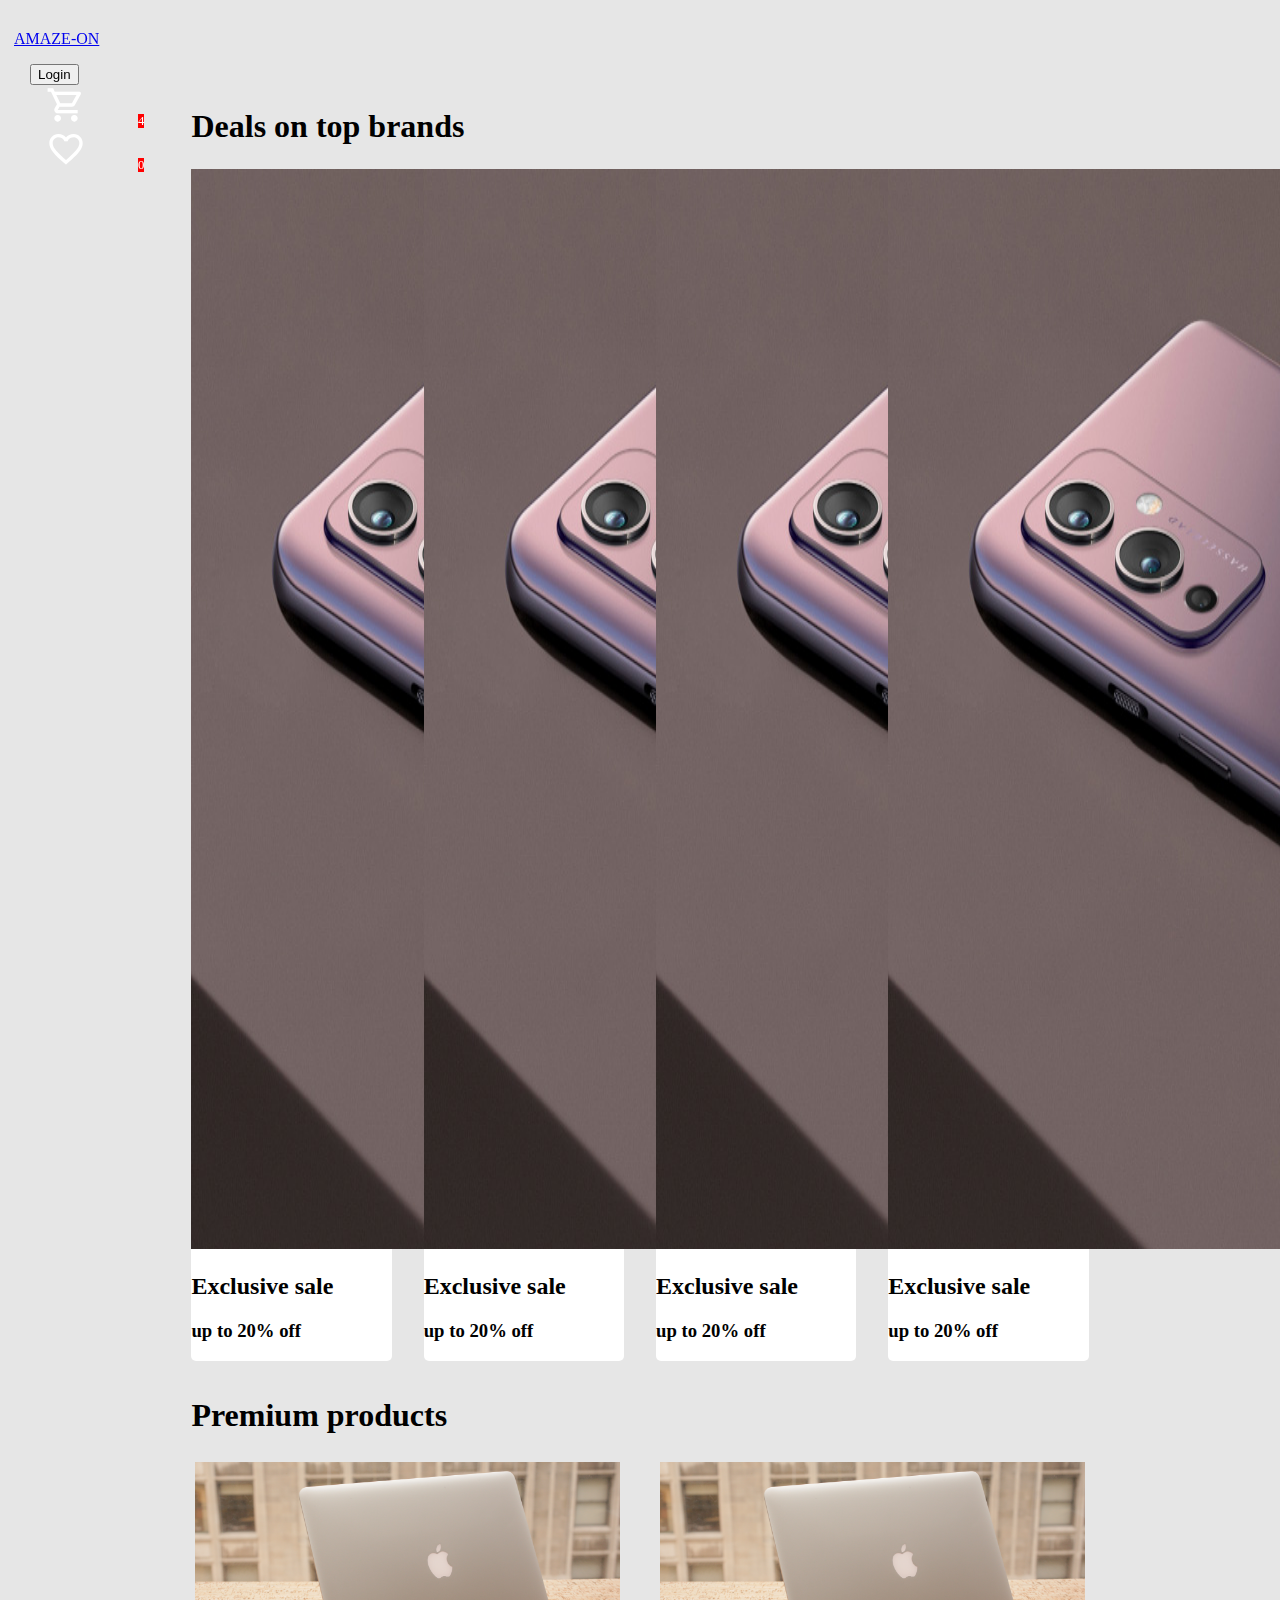
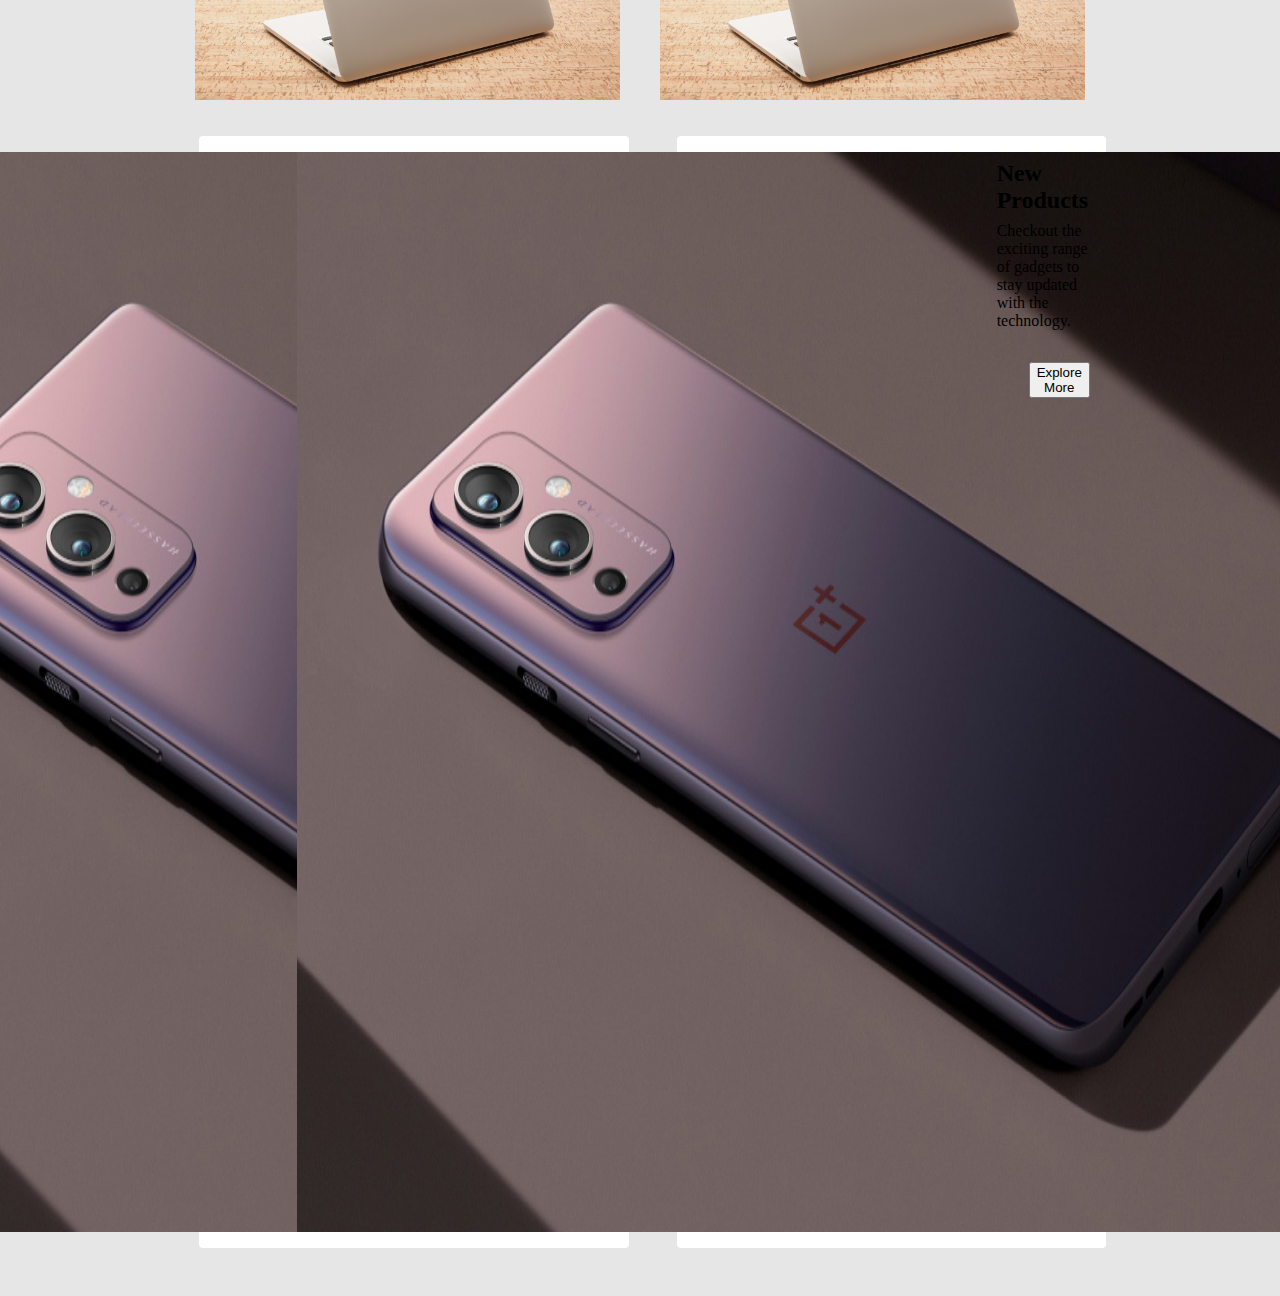
<file: index.html>
<!DOCTYPE html>
<html lang="en">

<head>
  <meta charset="UTF-8">
  <meta http-equiv="X-UA-Compatible" content="IE=edge">
  <meta name="viewport" content="width=device-width, initial-scale=1.0">
  <link rel="stylesheet" href="https://cdnjs.cloudflare.com/ajax/libs/font-awesome/6.0.0-beta3/css/all.min.css"
    integrity="sha512-Fo3rlrZj/k7ujTnHg4CGR2D7kSs0v4LLanw2qksYuRlEzO+tcaEPQogQ0KaoGN26/zrn20ImR1DfuLWnOo7aBA=="
    crossorigin="anonymous" referrerpolicy="no-referrer" />
  <link href="https://fonts.googleapis.com/icon?family=Material+Icons+Outlined" rel="stylesheet">
  <link rel="stylesheet" href="https://amaze-ui.netlify.app/css/components.css">
  <link rel="stylesheet" href="https://amaze-ui.netlify.app/css/main.css">
  <link rel="stylesheet" href="https://amaze-ui.netlify.app/css/header.css">
  <link rel="stylesheet" href="../css/header.css">
  <link rel="stylesheet" href="./Pages/Homepage/homepage.css">

  <title>Homepage</title>
</head>

<body>
  <div class="container">
    <header class="header">
      <div class="header-left-icons">
        <a href="#" class="link">
          <p class="header-heading">AMAZE-ON</p>
        </a>
      </div>
      <div class="header-right-icons">
        <a href="./Pages/Authentication/login.html"><button class="btn btn-primary-solid header-btn">Login</button></a>
        <div class="badge-flex-container">
          <div class="badge-container">
            <a href="./Pages/Cart/cart.html"><span class="material-icons-outlined icon-small">shopping_cart</span></a>
            <span class="badge icon-badge">4</span>
          </div>
          <div class="badge-container">
            <a href="./Pages/Wishlist/wishlist.html"><span
                class="material-icons-outlined icon-small">favorite_border</span></a>
            <span class="badge icon-badge">0</span>
          </div>
        </div>
      </div>
    </header>

    <section class="homepage-section">
      <h1 class="homepage-heading">Deals on top brands</h1>
      <div class="homepage-container">
        <div class="card">
          <div class="card-img">
            <img src="../images/OnePlus.jpg" alt="mobile">
          </div>
          <div class="card-heading-wrapper text-center">
            <h2 class="card-main-heading">Exclusive sale</h2>
            <h3 class="card-sub-heading gray-text">up to 20% off</h3>
          </div>
        </div>

        <div class="card">
          <div class="card-img">
            <img src="../images/OnePlus.jpg" alt="mobile">
          </div>
          <div class="card-heading-wrapper">
            <h2 class="card-main-heading">Exclusive sale</h2>
            <h3 class="card-sub-heading gray-text">up to 20% off</h3>
          </div>
        </div>

        <div class="card">
          <div class="card-img">
            <img src="../images/OnePlus.jpg" alt="mobile">
          </div>
          <div class="card-heading-wrapper text-center">
            <h2 class="card-main-heading">Exclusive sale</h2>
            <h3 class="card-sub-heading gray-text">up to 20% off</h3>
          </div>
        </div>

        <div class="card">
          <div class="card-img">
            <img src="../images/OnePlus.jpg" alt="mobile">
          </div>
          <div class="card-heading-wrapper text-center">
            <h2 class="card-main-heading">Exclusive sale</h2>
            <h3 class="card-sub-heading gray-text">up to 20% off</h3>
          </div>
        </div>
      </div>
    </section>

    <main class="homepage-main">
      <h1 class="homepage-heading">Premium products</h1>
      <div class="laptop-container">
        <div class="main-container">
          <img src="../images/laptop1.jpg" alt="laptop">
        </div>
        <div class="main-container">
          <img src="../images/laptop1.jpg" alt="laptop">
        </div>
      </div>
    </main>

    <article class="article-container">
      <div class="article-card">
        <div class="card-img article-card-img">
          <img src="../images/OnePlus.jpg" alt="mobile">
        </div>
        <div class="card-description">
          <h2>New Products</h2>
          <p>Checkout the exciting range of gadgets to stay updated with the technology.</p>
          <a href="./Pages/Productpage/productpage.html"><button class="btn btn-primary-solid explore-btn">Explore More</button></a>
        </div>
      </div>

      <div class="article-card">
        <div class="card-img article-card-img">
          <img src="../images/OnePlus.jpg" alt="mobile">
        </div>
        <div class="card-description">
          <h2>New Products</h2>
          <p>Checkout the exciting range of gadgets to stay updated with the technology.</p>
          <a href="./Pages/Productpage/productpage.html"><button class="btn btn-primary-solid explore-btn">Explore More</button></a>
        </div>
      </div>
    </article>

  </div>
</body>

</html>
</file>
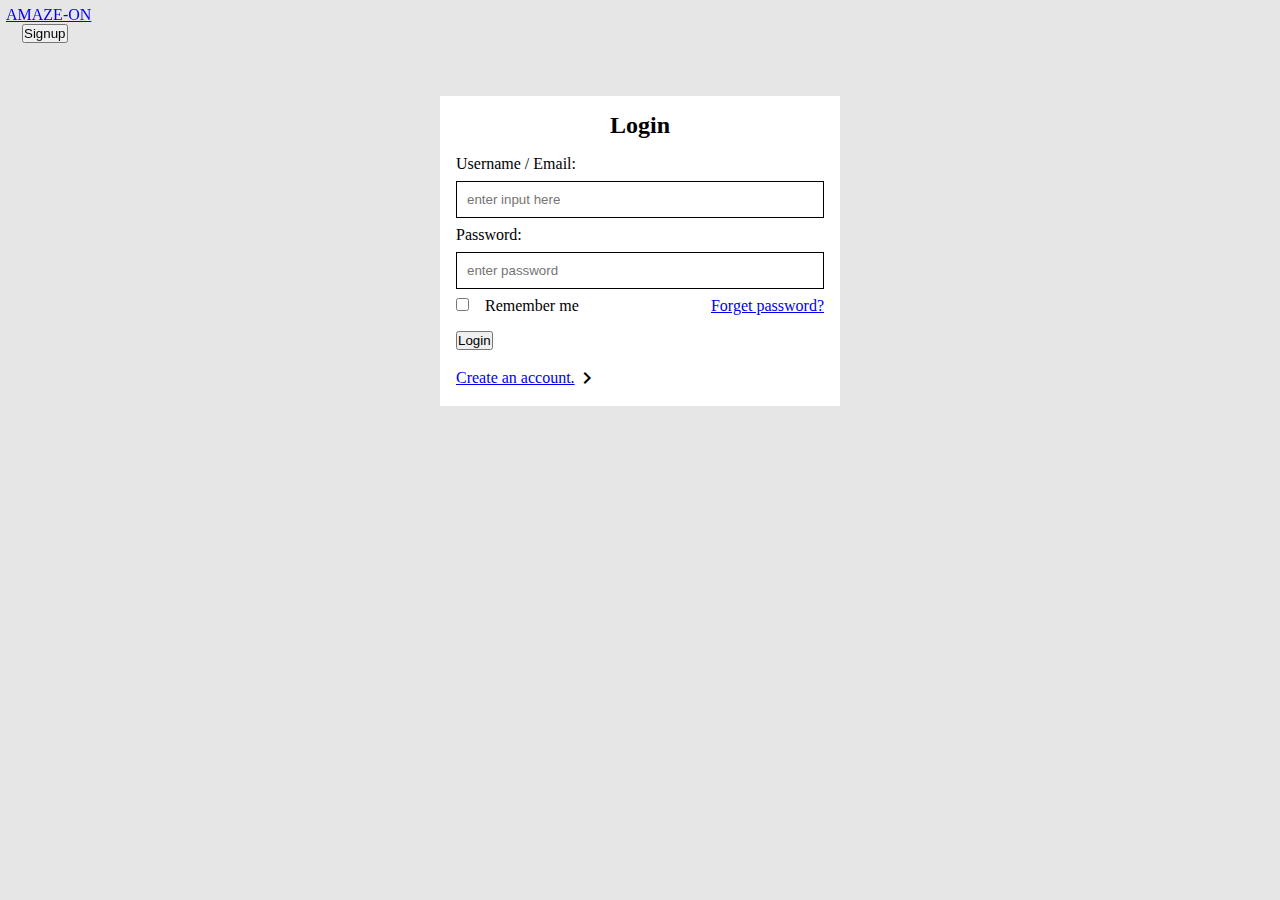
<file: Pages/Authentication/login.html>
<!DOCTYPE html>
<html lang="en">

<head>
    <meta charset="UTF-8">
    <meta http-equiv="X-UA-Compatible" content="IE=edge">
    <meta name="viewport" content="width=device-width, initial-scale=1.0">
    <link rel="stylesheet" href="https://cdnjs.cloudflare.com/ajax/libs/font-awesome/6.0.0-beta3/css/all.min.css"
        integrity="sha512-Fo3rlrZj/k7ujTnHg4CGR2D7kSs0v4LLanw2qksYuRlEzO+tcaEPQogQ0KaoGN26/zrn20ImR1DfuLWnOo7aBA=="
        crossorigin="anonymous" referrerpolicy="no-referrer" />
    <link href="https://fonts.googleapis.com/icon?family=Material+Icons+Outlined" rel="stylesheet">
    <link rel="stylesheet" href="https://amaze-ui.netlify.app/css/components.css">
    <link rel="stylesheet" href="https://amaze-ui.netlify.app/css/main.css">
    <link rel="stylesheet" href="https://amaze-ui.netlify.app/css/header.css">
    <link rel="stylesheet" href="../../css/header.css">
    <link rel="stylesheet" href="login.css">
    <title>Login</title>
</head>

<body>
    <div class="container">
        <header class="header">
            <div class="header-left-icons">
                <a href="../../index.html" class="link">
                    <p class="header-heading">AMAZE-ON</p>
                </a>
            </div>
            <div class="header-right-icons">
                <a href="../Authentication/signup.html"><button
                        class="btn btn-primary-solid header-btn">Signup</button></a>
            </div>
        </header>

        <section class="login-container">
            <div class="card">
                <h2>Login</h2>
                <label for="inp">Username / Email:</label>
                <input type="text" placeholder="enter input here" required>

                <label for="inp">Password:</label>
                <input type="text" placeholder="enter password" required>
                <div class="reset-container">
                    <div>
                        <input type="checkbox"><label>Remember me</label></div>
                    <a href="#">Forget password?</a>
                </div>
                <button class="btn btn-primary-solid login-btn">Login</button>
                <div class="create-account-container">
                    <a href="#">Create an account.</a>
                    <span class="material-icons-outlined right-icon">
                        chevron_right
                    </span>
                </div>

            </div>
        </section>
    </div>
</body>

</html>
</file>
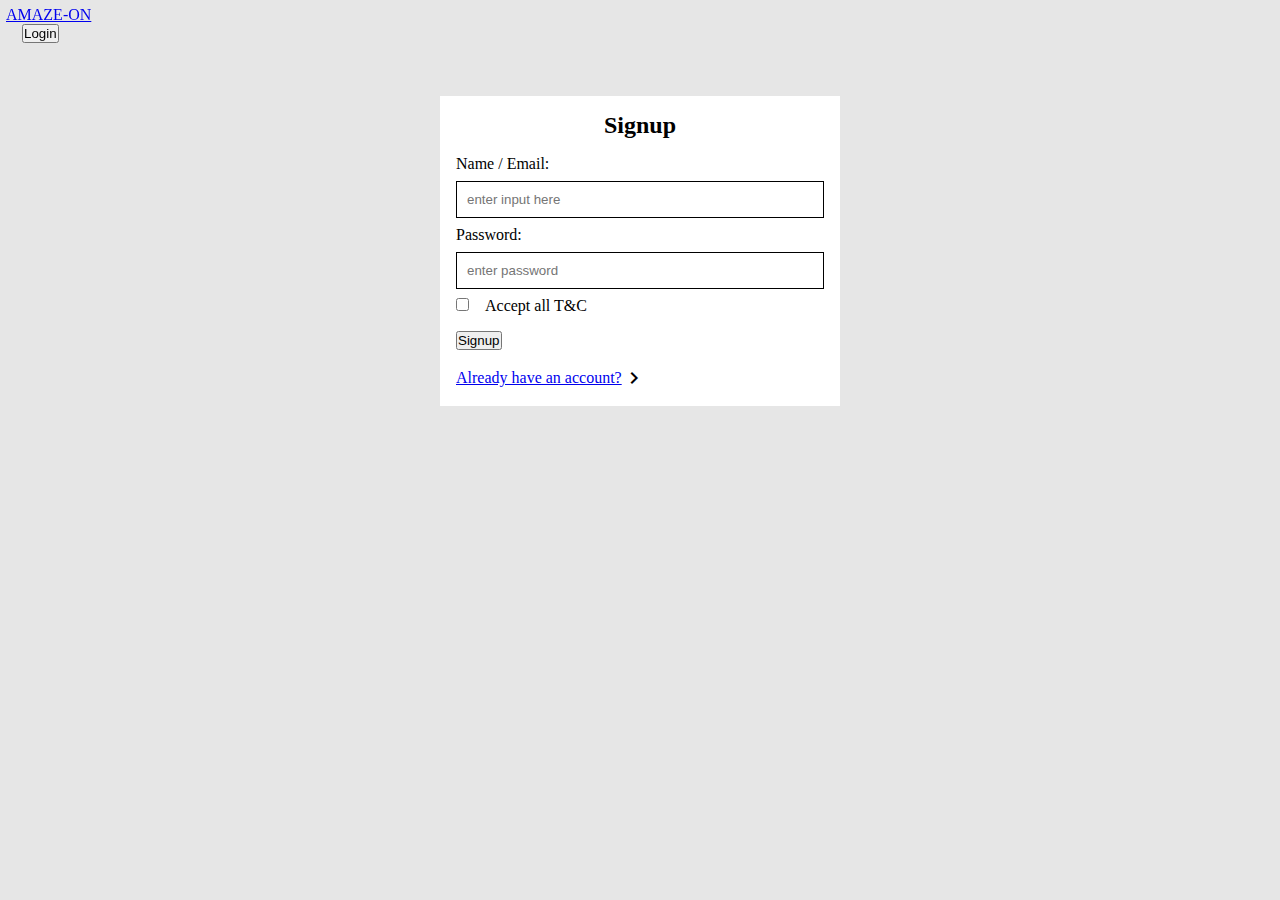
<file: Pages/Authentication/signup.html>
<!DOCTYPE html>
<html lang="en">

<head>
    <meta charset="UTF-8">
    <meta http-equiv="X-UA-Compatible" content="IE=edge">
    <meta name="viewport" content="width=device-width, initial-scale=1.0">
    <link rel="stylesheet" href="https://cdnjs.cloudflare.com/ajax/libs/font-awesome/6.0.0-beta3/css/all.min.css"
        integrity="sha512-Fo3rlrZj/k7ujTnHg4CGR2D7kSs0v4LLanw2qksYuRlEzO+tcaEPQogQ0KaoGN26/zrn20ImR1DfuLWnOo7aBA=="
        crossorigin="anonymous" referrerpolicy="no-referrer" />
    <link href="https://fonts.googleapis.com/icon?family=Material+Icons+Outlined" rel="stylesheet">
    <link rel="stylesheet" href="https://amaze-ui.netlify.app/css/components.css">
    <link rel="stylesheet" href="https://amaze-ui.netlify.app/css/main.css">
    <link rel="stylesheet" href="https://amaze-ui.netlify.app/css/header.css">
    <link rel="stylesheet" href="../../css/header.css">
    <link rel="stylesheet" href="signup.css">
    <title>Login</title>
</head>

<body>
    <div class="container">
        <header class="header">
            <div class="header-left-icons">
                <a href="../../index.html" class="link">
                    <p class="header-heading">AMAZE-ON</p>
                </a>
            </div>
            <div class="header-right-icons">
                <a href="../Authentication/login.html"><button
                        class="btn btn-primary-solid header-login-btn">Login</button></a>
            </div>
        </header>

        <section class="login-container">
            <div class="card">
                <h2>Signup</h2>
                <label for="inp">Name / Email:</label>
                <input type="text" placeholder="enter input here" required>

                <label for="inp">Password:</label>
                <input type="text" placeholder="enter password" required>
                <div class="reset-container">
                    <div>
                        <input type="checkbox"><label>Accept all T&C</label></div>
                </div>
                <button class="btn btn-primary-solid signup-btn">Signup</button>
                <div class="create-account-container">
                    <a href="#">Already have an account?</a>
                    <span class="material-icons-outlined right-icon">
                        chevron_right
                    </span>
                </div>

            </div>
        </section>
    </div>
</body>

</html>
</file>
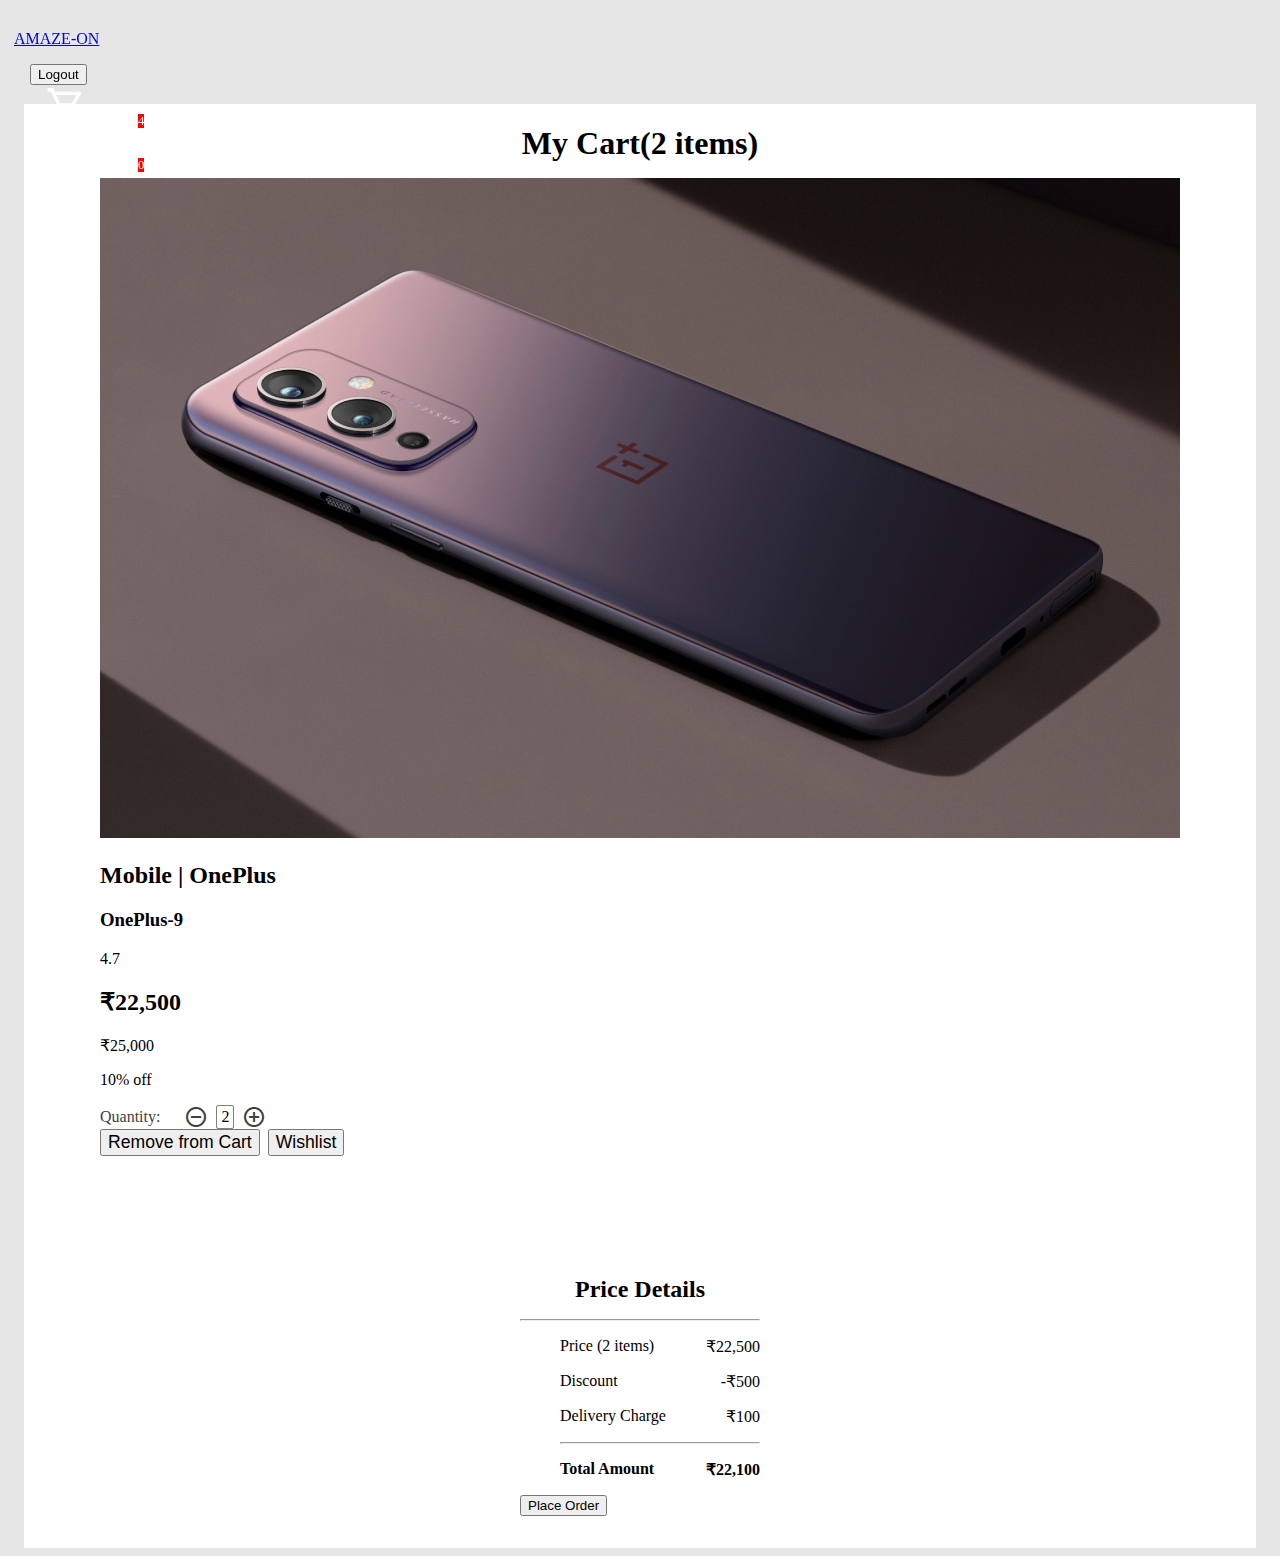
<file: Pages/Cart/cart.html>
<!DOCTYPE html>
<html lang="en">

<head>
    <meta charset="UTF-8">
    <meta http-equiv="X-UA-Compatible" content="IE=edge">
    <meta name="viewport" content="width=device-width, initial-scale=1.0">
    <link rel="stylesheet" href="https://cdnjs.cloudflare.com/ajax/libs/font-awesome/6.0.0-beta3/css/all.min.css"
        integrity="sha512-Fo3rlrZj/k7ujTnHg4CGR2D7kSs0v4LLanw2qksYuRlEzO+tcaEPQogQ0KaoGN26/zrn20ImR1DfuLWnOo7aBA=="
        crossorigin="anonymous" referrerpolicy="no-referrer" />
    <link href="https://fonts.googleapis.com/icon?family=Material+Icons+Outlined" rel="stylesheet">
    <link rel="stylesheet" href="https://amaze-ui.netlify.app/css/components.css">
    <link rel="stylesheet" href="https://amaze-ui.netlify.app/css/main.css">
    <link rel="stylesheet" href="https://amaze-ui.netlify.app/css/header.css">
    <link rel="stylesheet" href="../../css/header.css">
    <link rel="stylesheet" href="cart.css">
    <title>Cart</title>
</head>

<body>
    <div class="container">
        <!-- header-starts -->
        <header class="header">
            <div class="header-left-icons">
                <a href="../../index.html" class="link"><p class="header-heading">AMAZE-ON</p></a>
            </div>
            <div class="header-right-icons">
                <a href="../../index.html"><button class="btn btn-primary-solid header-btn">Logout</button></a>
                <div class="badge-flex-container">
                    <div class="badge-container">
                        <a href="#"><span class="material-icons-outlined icon-small header-icons">shopping_cart</span></a>
                        <span class="badge icon-badge header-icons">4</span>
                    </div>
                    <div class="badge-container">
                        <a href="../Wishlist/wishlist.html"><span class="material-icons-outlined icon-small header-icons">favorite_border</span></a>
                        <span class="badge icon-badge header-icons">0</span>
                    </div>
                </div>
            </div>
        </header>

        <!-- section starts -->
        <section class="main-cart-section">
            <h1>My Cart(2 items)</h1>
            <article class="cart-card-container">
                <div class="card">
                    <div class="card-wrapper">
                        <div class="card-img">
                            <img src="../../images/OnePlus.jpg" alt="mobile">
                        </div>
                        <div class="card-heading-wrapper">
                            <h2 class="card-main-heading">Mobile | OnePlus</h2>
                            <h3 class="card-sub-heading gray-text">OnePlus-9</h3>
                        </div>
                        <div class="card-content">
                            <div class="rating">4.7<i class="far fa-star star-icon"></i></div>
                            <div class="price-container">
                                <h2>₹22,500</h2>
                                <p class="strike-price">₹25,000</p>
                                <p class="discount">10% off</p>
                                <div class="quantity">
                                    <span class="quantity-heading">Quantity:</span>
                                    <span class="material-icons-outlined plus-icon">
                                        remove_circle_outline
                                    </span>
                                    <span class="quantity-val">2</span>
                                    <span class="material-icons-outlined minus-icon">
                                        add_circle_outline
                                    </span>
                                </div>
                            </div>
                        </div>
                    </div>
                    <footer class="card-footer">
                        <div class="card-footer-btn">
                            <button class="card-btn">Remove from Cart</button>
                            <button class="card-btn"> Wishlist</button>
                        </div>
                    </footer>
                </div>

                <div class="card price-card">
                    <h2>Price Details</h2>
                    <hr>
                        <ul class="list">
                            <li class="list-item">Price (2 items)<span class="price-value">₹22,500</span></li>
                            <li class="list-item">Discount<span class="price-value">-₹500</span></li>
                            <li class="list-item">Delivery Charge<span class="price-value">₹100</span></li>
                            <hr>
                            <li class="list-item list-item-bold">Total Amount<span class="price-value">₹22,100</span></li>
                        </ul>
                            <button class="btn btn-primary-solid">Place Order</button>
                </div>
            </article>
        </section>
    </div>
</body>

</html>
</file>
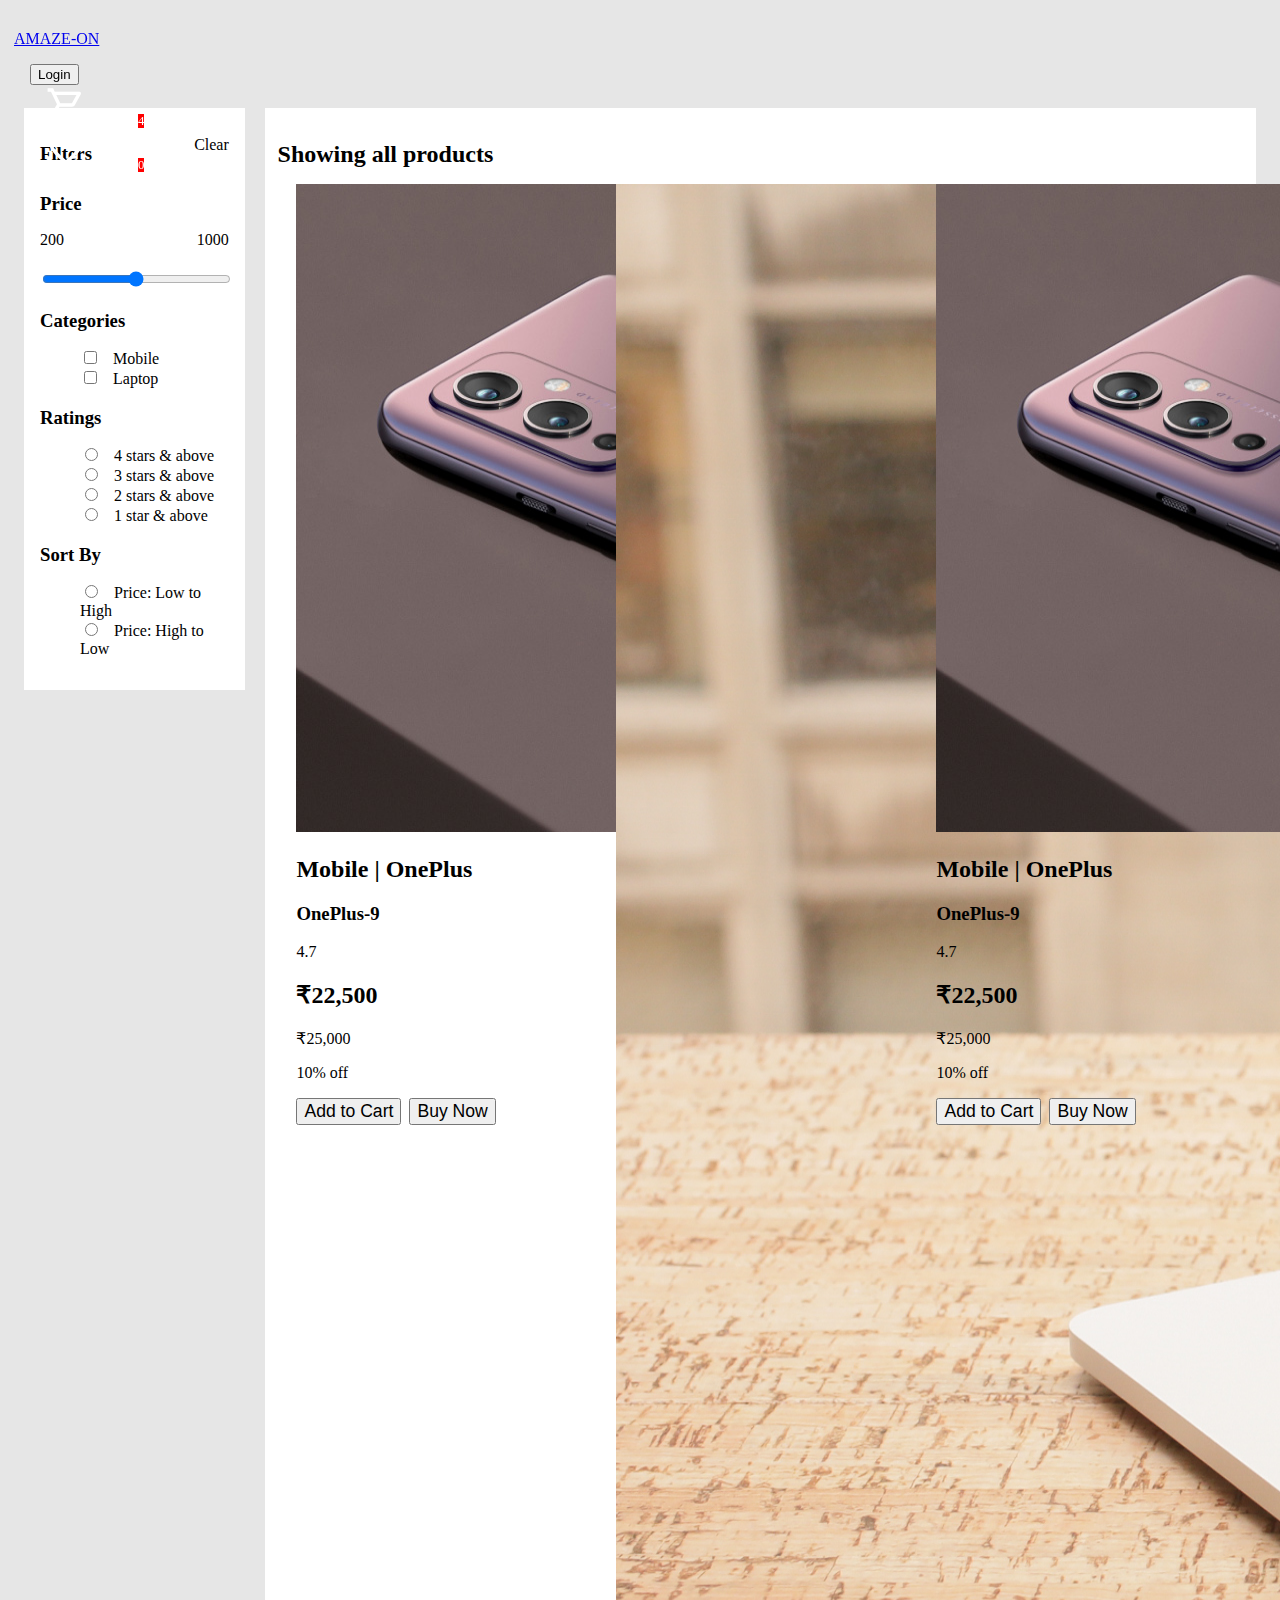
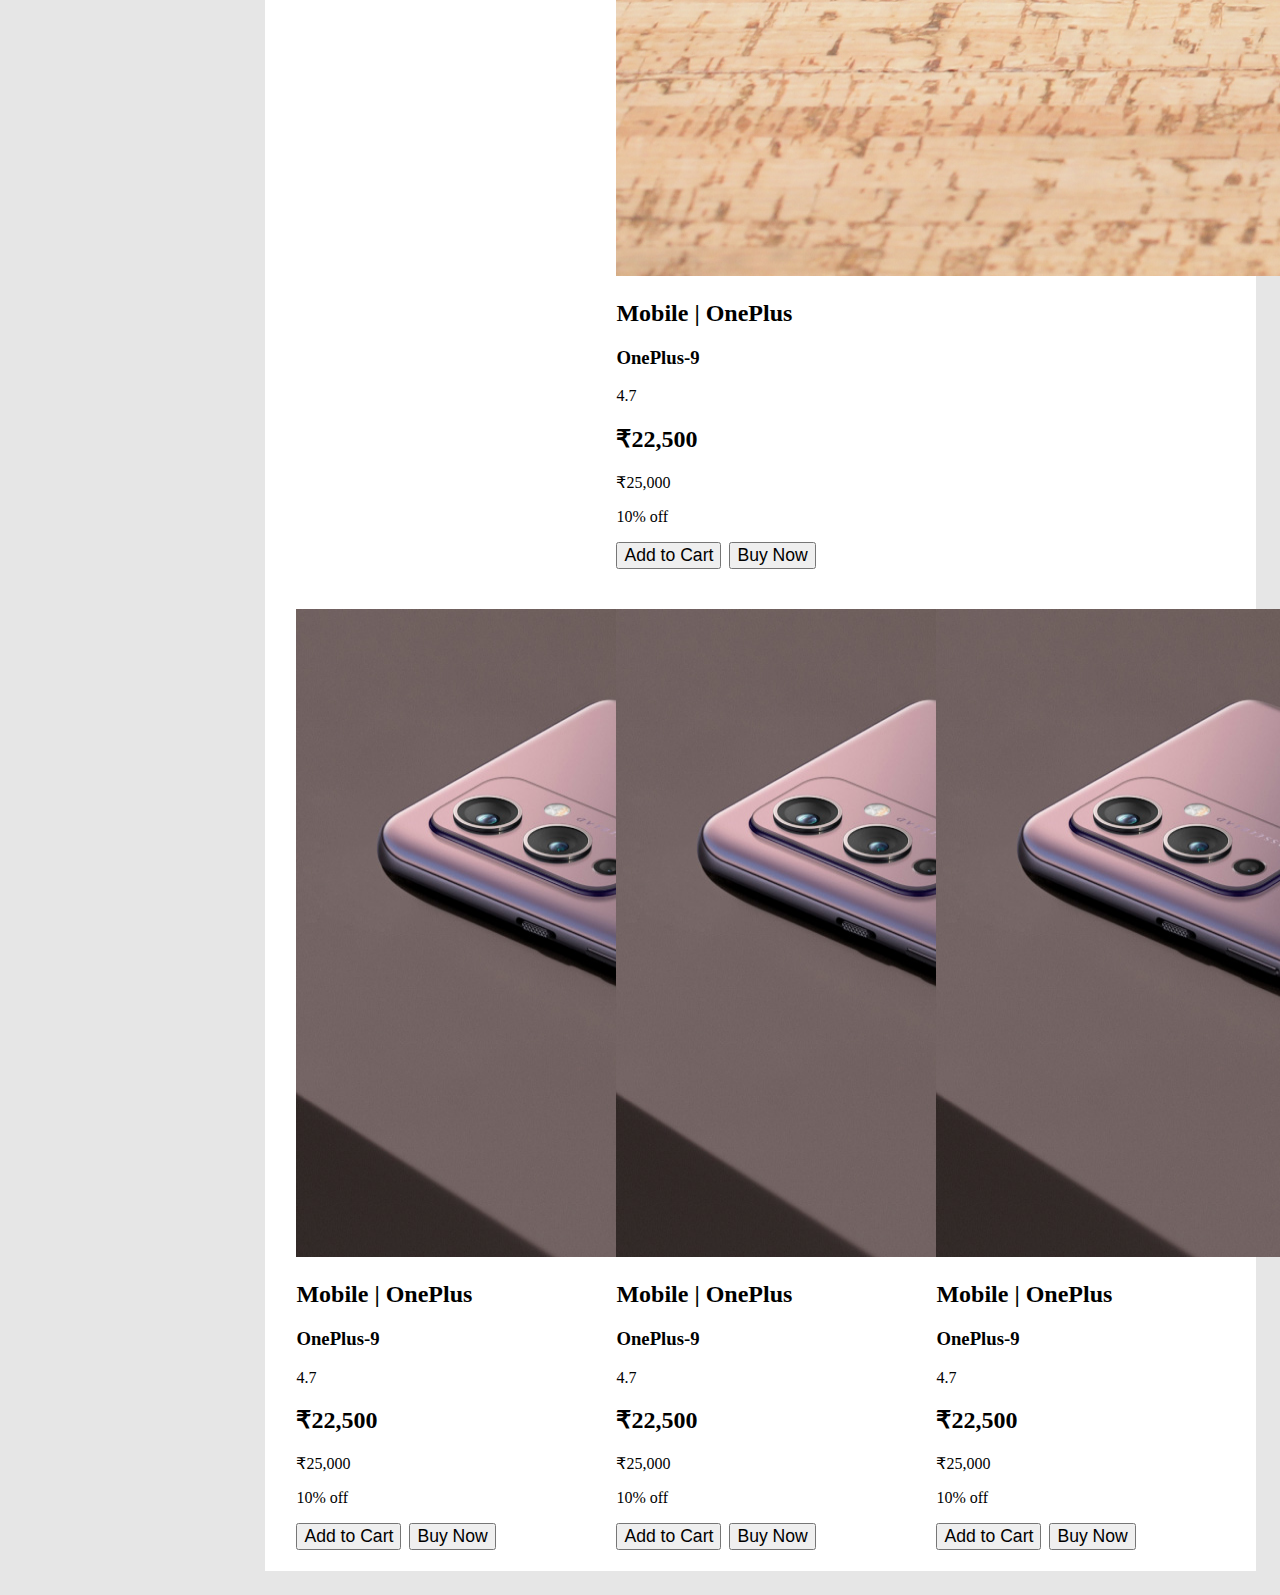
<file: Pages/Productpage/productpage.html>
<!DOCTYPE html>
<html lang="en">

<head>
    <meta charset="UTF-8">
    <meta http-equiv="X-UA-Compatible" content="IE=edge">
    <meta name="viewport" content="width=device-width, initial-scale=1.0">
    <link rel="stylesheet" href="https://cdnjs.cloudflare.com/ajax/libs/font-awesome/6.0.0-beta3/css/all.min.css"
        integrity="sha512-Fo3rlrZj/k7ujTnHg4CGR2D7kSs0v4LLanw2qksYuRlEzO+tcaEPQogQ0KaoGN26/zrn20ImR1DfuLWnOo7aBA=="
        crossorigin="anonymous" referrerpolicy="no-referrer" />
    <link href="https://fonts.googleapis.com/icon?family=Material+Icons+Outlined" rel="stylesheet">
    <link rel="stylesheet" href="https://amaze-ui.netlify.app/css/components.css">
    <link rel="stylesheet" href="https://amaze-ui.netlify.app/css/main.css">
    <link rel="stylesheet" href="https://amaze-ui.netlify.app/css/header.css">
    <link rel="stylesheet" href="../../css/header.css">
    <link rel="stylesheet" href="productpage.css">
    <title>All products</title>
</head>

<body>
    <div class="container">
        <!-- header starts -->
        <header class="header">
            <div class="header-left-icons">
                <a href="../../index.html" class="link"><p class="header-heading">AMAZE-ON</p></a>
            </div>
            <div class="header-right-icons">
                <a href="../Authentication/login.html"><button class="btn btn-primary-solid header-btn">Login</button></a>
                <div class="badge-flex-container">
                    <div class="badge-container">
                        <a href="../Cart/cart.html"><span class="material-icons-outlined icon-small">shopping_cart</span></a>
                        <span class="badge icon-badge">4</span>
                    </div>
                    <div class="badge-container">
                        <a href="../Wishlist/wishlist.html"><span class="material-icons-outlined icon-small">favorite_border</span></a>
                        <span class="badge icon-badge">0</span>
                    </div>
                </div>
            </div>
        </header>
        <!-- header-ends -->
        <!-- sidebar-starts -->
        <nav class="sidebar-nav">
            <div class="sidebar-container flex space-between align-center">
                <h3 class="sidebar-heading">Filters</h3>
                <span class="sidebar-clear-text">Clear</span>
            </div>
            <div class="sidebar-container">
                <h3 class="sidebar-heading">Price</h3>
                <p class="flex space-between align-center"><span class="range-min">200</span><span class="range-max">1000</span></p>
                <input type="range" class="input">
            </div>

            <div class="sidebar-container">
                <h3 class="sidebar-heading">Categories</h3>
                <div class="list-container">
                    <ul class="list">
                        <li class="list-item"><input type="checkbox" class="check-input">Mobile</li>
                        <li class="list-item"><input type="checkbox" class="check-input">Laptop</li>
                    </ul>
                </div>
            </div>

            <div class="sidebar-container">
                <h3 class="sidebar-heading">Ratings</h3>
                <div class="list-container">
                    <ul class="list">
                        <li class="list-item"><input type="radio" class="radio-input" name="rating">4 stars & above</li>
                        <li class="list-item"><input type="radio" class="radio-input" name="rating">3 stars & above</li>
                        <li class="list-item"><input type="radio" class="radio-input" name="rating">2 stars & above</li>
                        <li class="list-item"><input type="radio" class="radio-input" name="rating">1 star & above</li>
                    </ul>
                </div>
            </div>

            <div class="sidebar-container">
                <h3 class="sidebar-heading">Sort By</h3>
                <div class="list-container">
                    <ul class="list">
                        <li class="list-item"><input type="radio" class="radio-input" name="sortby">Price: Low to High
                        </li>
                        <li class="list-item"><input type="radio" class="radio-input" name="sortby">Price: High to Low
                        </li>
                    </ul>
                </div>
            </div>
        </nav>
        <!-- sidebar-ends -->

        <section class="main-section">
            <h2>Showing all products</h2>
            <div class="main-card-section">
                <div class="card">
                    <div class="card-wrapper">
                        <div class="card-img img-rel">
                            <img src="../../images/OnePlus.jpg" alt="mobile">
                            <i class="fas fa-heart dismiss-btn"></i>
                        </div>
                        <div class="card-heading-wrapper">
                            <h2 class="card-main-heading">Mobile | OnePlus</h2>
                            <h3 class="card-sub-heading gray-text">OnePlus-9</h3>
                        </div>
                        <div class="card-content">
                            <div class="rating">4.7<i class="far fa-star star-icon"></i></div>
                            <div class="price-container">
                                <h2>₹22,500</h2>
                                <p class="strike-price">₹25,000</p>
                                <p class="discount">10% off</p>
                            </div>
                        </div>
                    </div>
                    <footer class="card-footer">
                        <div class="card-footer-btn">
                            <button class="card-btn">Add to Cart</button>
                            <button class="card-btn">Buy Now</button>
                        </div>
                    </footer>
                </div>

                <div class="card">
                    <div class="card-wrapper">
                        <div class="card-img img-rel">
                            <img src="../../images/laptop1.jpg" alt="laptop">
                            <i class="fas fa-heart dismiss-btn"></i>
                        </div>
                        <div class="card-heading-wrapper">
                            <h2 class="card-main-heading">Mobile | OnePlus</h2>
                            <h3 class="card-sub-heading gray-text">OnePlus-9</h3>
                        </div>
                        <div class="card-content">
                            <div class="rating">4.7<i class="far fa-star star-icon"></i></div>
                            <div class="price-container">
                                <h2>₹22,500</h2>
                                <p class="strike-price">₹25,000</p>
                                <p class="discount">10% off</p>
                            </div>
                        </div>
                    </div>
                    <footer class="card-footer">
                        <div class="card-footer-btn">
                            <button class="card-btn">Add to Cart</button>
                            <button class="card-btn">Buy Now</button>
                        </div>
                    </footer>
                </div>

                <div class="card">
                    <div class="card-wrapper">
                        <div class="card-img img-rel">
                            <img src="../../images/OnePlus.jpg" alt="mobile">
                            <i class="fas fa-heart dismiss-btn"></i>
                        </div>
                        <div class="card-heading-wrapper">
                            <h2 class="card-main-heading">Mobile | OnePlus</h2>
                            <h3 class="card-sub-heading gray-text">OnePlus-9</h3>
                        </div>
                        <div class="card-content">
                            <div class="rating">4.7<i class="far fa-star star-icon"></i></div>
                            <div class="price-container">
                                <h2>₹22,500</h2>
                                <p class="strike-price">₹25,000</p>
                                <p class="discount">10% off</p>
                            </div>
                        </div>
                    </div>
                    <footer class="card-footer">
                        <div class="card-footer-btn">
                            <button class="card-btn">Add to Cart</button>
                            <button class="card-btn">Buy Now</button>
                        </div>
                    </footer>
                </div>

                <div class="card">
                    <div class="card-wrapper">
                        <div class="card-img img-rel">
                            <img src="../../images/OnePlus.jpg" alt="mobile">
                            <i class="fas fa-heart dismiss-btn"></i>
                        </div>
                        <div class="card-heading-wrapper">
                            <h2 class="card-main-heading">Mobile | OnePlus</h2>
                            <h3 class="card-sub-heading gray-text">OnePlus-9</h3>
                        </div>
                        <div class="card-content">
                            <div class="rating">4.7<i class="far fa-star star-icon"></i></div>
                            <div class="price-container">
                                <h2>₹22,500</h2>
                                <p class="strike-price">₹25,000</p>
                                <p class="discount">10% off</p>
                            </div>
                        </div>
                    </div>
                    <footer class="card-footer">
                        <div class="card-footer-btn">
                            <button class="card-btn">Add to Cart</button>
                            <button class="card-btn">Buy Now</button>
                        </div>
                    </footer>
                </div>

                <div class="card">
                    <div class="card-wrapper">
                        <div class="card-img img-rel">
                            <img src="../../images/OnePlus.jpg" alt="mobile">
                            <i class="fas fa-heart dismiss-btn"></i>
                        </div>
                        <div class="card-heading-wrapper">
                            <h2 class="card-main-heading">Mobile | OnePlus</h2>
                            <h3 class="card-sub-heading gray-text">OnePlus-9</h3>
                        </div>
                        <div class="card-content">
                            <div class="rating">4.7<i class="far fa-star star-icon"></i></div>
                            <div class="price-container">
                                <h2>₹22,500</h2>
                                <p class="strike-price">₹25,000</p>
                                <p class="discount">10% off</p>
                            </div>
                        </div>
                    </div>
                    <footer class="card-footer">
                        <div class="card-footer-btn">
                            <button class="card-btn">Add to Cart</button>
                            <button class="card-btn">Buy Now</button>
                        </div>
                    </footer>
                </div>

                <div class="card">
                    <div class="card-wrapper">
                        <div class="card-img img-rel">
                            <img src="../../images/OnePlus.jpg" alt="mobile">
                            <i class="fas fa-heart dismiss-btn"></i>
                        </div>
                        <div class="card-heading-wrapper">
                            <h2 class="card-main-heading">Mobile | OnePlus</h2>
                            <h3 class="card-sub-heading gray-text">OnePlus-9</h3>
                        </div>
                        <div class="card-content">
                            <div class="rating">4.7<i class="far fa-star star-icon"></i></div>
                            <div class="price-container">
                                <h2>₹22,500</h2>
                                <p class="strike-price">₹25,000</p>
                                <p class="discount">10% off</p>
                            </div>
                        </div>
                    </div>
                    <footer class="card-footer">
                        <div class="card-footer-btn">
                            <button class="card-btn">Add to Cart</button>
                            <button class="card-btn">Buy Now</button>
                        </div>
                    </footer>
                </div>
            </div>
        </section>
    </div>

</body>

</html>
</file>
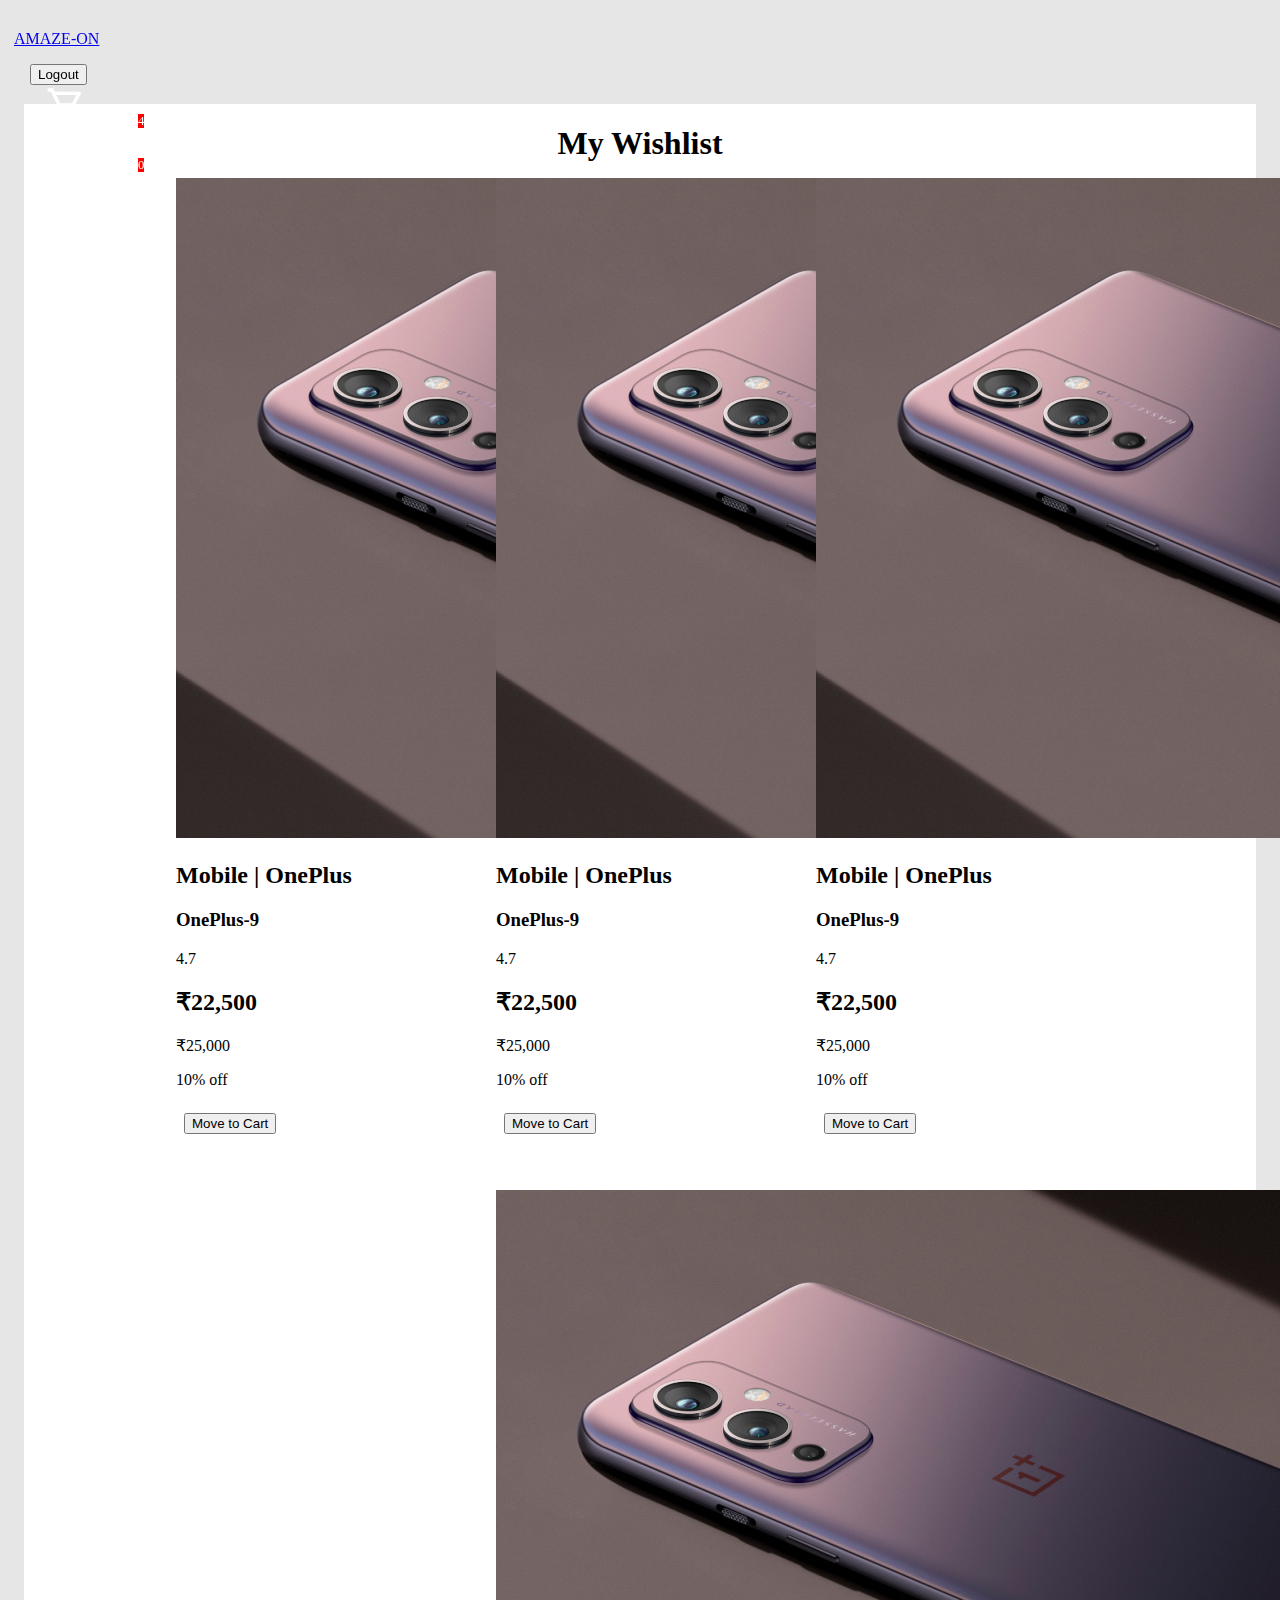
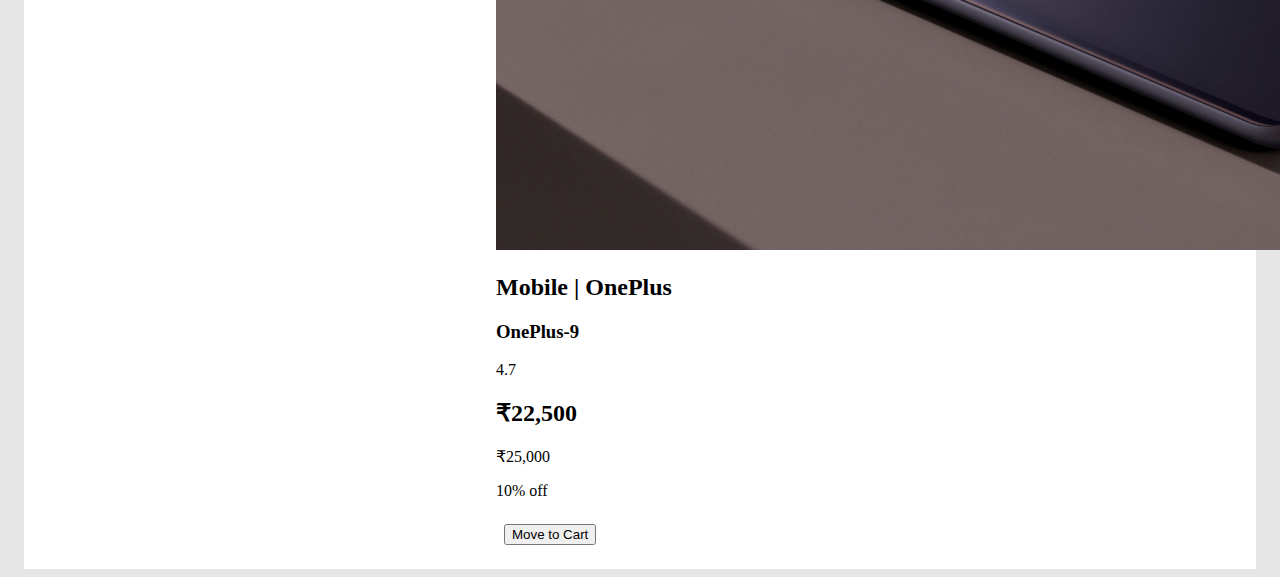
<file: Pages/Wishlist/wishlist.html>
<!DOCTYPE html>
<html lang="en">
<head>
    <meta charset="UTF-8">
    <meta http-equiv="X-UA-Compatible" content="IE=edge">
    <meta name="viewport" content="width=device-width, initial-scale=1.0">
    <link rel="stylesheet" href="https://cdnjs.cloudflare.com/ajax/libs/font-awesome/6.0.0-beta3/css/all.min.css"
    integrity="sha512-Fo3rlrZj/k7ujTnHg4CGR2D7kSs0v4LLanw2qksYuRlEzO+tcaEPQogQ0KaoGN26/zrn20ImR1DfuLWnOo7aBA=="
    crossorigin="anonymous" referrerpolicy="no-referrer" />
<link href="https://fonts.googleapis.com/icon?family=Material+Icons+Outlined" rel="stylesheet">
<link rel="stylesheet" href="https://amaze-ui.netlify.app/css/components.css">
<link rel="stylesheet" href="https://amaze-ui.netlify.app/css/main.css">
<link rel="stylesheet" href="https://amaze-ui.netlify.app/css/header.css">
<link rel="stylesheet" href="../../css/header.css">
<link rel="stylesheet" href="wishlist.css">
    <title>Wishlist</title>
</head>
<body>
    <div class="container">
    <header class="header">
        <div class="header-left-icons">
            <a href="../../index.html" class="link"><p class="header-heading">AMAZE-ON</p></a>
        </div>
        <div class="header-right-icons">
            <a href="../../index.html"><button class="btn btn-primary-solid header-btn">Logout</button></a>
            <div class="badge-flex-container">
                <div class="badge-container">
                    <a href="../Cart/cart.html"><span class="material-icons-outlined icon-small header-icons">shopping_cart</span></a>
                    <span class="badge icon-badge header-icons">4</span>
                </div>
                <div class="badge-container">
                    <a href="#"><span class="material-icons-outlined icon-small header-icons">favorite_border</span></a>
                    <span class="badge icon-badge header-icons">0</span>
                </div>
            </div>
        </div>
    </header>

    <!-- wishlist secction start -->
    <section class="wishlist-container">
        <h1>My Wishlist</h1>
        <article class="wishlist-card-container">
            <div class="card">
                <div class="card-wrapper">
                    <div class="card-img">
                        <img src="../../images/OnePlus.jpg" alt="mobile">
                    </div>
                    <div class="card-heading-wrapper">
                        <h2 class="card-main-heading">Mobile | OnePlus</h2>
                        <h3 class="card-sub-heading gray-text">OnePlus-9</h3>
                    </div>
                    <div class="card-content">
                        <div class="rating">4.7<i class="far fa-star star-icon"></i></div>
                        <div class="price-container">
                            <h2>₹22,500</h2>
                            <p class="strike-price">₹25,000</p>
                            <p class="discount">10% off</p>
                        </div>
                    </div>
                </div>
                        <button class="btn btn-primary-solid wishlist-btn">Move to Cart</button>
            </div>
            
            <div class="card">
                <div class="card-wrapper">
                    <div class="card-img">
                        <img src="../../images/OnePlus.jpg" alt="mobile">
                    </div>
                    <div class="card-heading-wrapper">
                        <h2 class="card-main-heading">Mobile | OnePlus</h2>
                        <h3 class="card-sub-heading gray-text">OnePlus-9</h3>
                    </div>
                    <div class="card-content">
                        <div class="rating">4.7<i class="far fa-star star-icon"></i></div>
                        <div class="price-container">
                            <h2>₹22,500</h2>
                            <p class="strike-price">₹25,000</p>
                            <p class="discount">10% off</p>
                        </div>
                    </div>
                </div>
                <button class="btn btn-primary-solid wishlist-btn">Move to Cart</button>
            </div>

            <div class="card">
                <div class="card-wrapper">
                    <div class="card-img">
                        <img src="../../images/OnePlus.jpg" alt="mobile">
                    </div>
                    <div class="card-heading-wrapper">
                        <h2 class="card-main-heading">Mobile | OnePlus</h2>
                        <h3 class="card-sub-heading gray-text">OnePlus-9</h3>
                    </div>
                    <div class="card-content">
                        <div class="rating">4.7<i class="far fa-star star-icon"></i></div>
                        <div class="price-container">
                            <h2>₹22,500</h2>
                            <p class="strike-price">₹25,000</p>
                            <p class="discount">10% off</p>
                        </div>
                    </div>
                </div>
                <button class="btn btn-primary-solid wishlist-btn">Move to Cart</button>
            </div>

            <div class="card">
                <div class="card-wrapper">
                    <div class="card-img">
                        <img src="../../images/OnePlus.jpg" alt="mobile">
                    </div>
                    <div class="card-heading-wrapper">
                        <h2 class="card-main-heading">Mobile | OnePlus</h2>
                        <h3 class="card-sub-heading gray-text">OnePlus-9</h3>
                    </div>
                    <div class="card-content">
                        <div class="rating">4.7<i class="far fa-star star-icon"></i></div>
                        <div class="price-container">
                            <h2>₹22,500</h2>
                            <p class="strike-price">₹25,000</p>
                            <p class="discount">10% off</p>
                        </div>
                    </div>
                </div>
                <button class="btn btn-primary-solid wishlist-btn">Move to Cart</button>
            </div>
        </article>
    </section>
</div>
</body>
</html>
</file>
<file: css/header.css>
:root {
    --color-white: rgb(255, 255, 255);
    --badge-bg-color: rgb(255, 0, 0);
}

.header {
    grid-area: header;
    position: fixed;
    padding: 6px;
}

span {
    color: var(--color-white);
    margin-left: 1rem;
    margin-right: 2rem;
}

.icon-small {
    font-size: 2.5rem;
}

.icon-badge {
    width: 1rem;
    background-color: var(--badge-bg-color);
    color: var(--color-white);
    font-size: 0.8rem;
    top: -0.25em;
    right: 0.1em;
}

.header-right-icons > * {
    margin-left: 1rem;
}

.badge-container {
    z-index: 0;
}

.icon-small:hover {
    cursor: pointer;
}

.wishlist-btn {
    margin: 0.5rem;
}

.header-icons {
    color: var(--color-white);
    margin-left: 1rem;
    margin-right: 2rem;
}

.header-btn:hover {
    background-color: var(--color-white);
    color: var(--primary-color);
}
</file>
<file: Pages/Homepage/homepage.css>
:root {
    --bg-color: rgb(255, 255, 255);
    --body-bgcolor: rgb(230, 230, 230);
}

body {
    background-color: var(--body-bgcolor);
}

.container {
    display: grid;
    gap: 20px;
    grid-template-columns: repeat(7,1fr);
    grid-template-areas: 
    "header header header header header  header header"
    ".      section section section section  section   ."
    ".      main    main    main    main     main   ."    
    ".      main    main    main    main    main    ."
    ".      main    main    main    main    main     ."
    ".      article  article  article  article article    .";
}

.homepage-section {
    margin-top: 4rem;
    grid-area: section;
}

 .homepage-heading {
    margin: 1rem 0 1.5rem 0;
    font-size: 2rem;
}

.homepage-container {
    display: flex;
    flex-wrap: wrap;
    gap: 2rem
}

.homepage-main {
    grid-area: main;
}

.laptop-container {
    display: flex;
    gap: 2rem;
}

.main-container {
    width: 100%;
    min-width: 30%;
    /* background-color: var(--bg-color); */
    border: 1px solid var(--primary-color);
    padding: 4px;
    border-radius: 4px;
}
.main-container > img {
   width: 100%;
}

.article-container {
    display: flex;
    gap: 3rem;
    grid-area: article;
    padding: 0.5rem;
    margin-bottom: 2rem;
}

.article-card {
    display: flex;
    background-color: var(--bg-color);
    padding: 1rem;
    gap: 1rem;
    width: 50%;
    border-radius: 4px;
}

.card-description > * {
    margin: 0.5rem 0;
}
.card-description > h2 {
    color: var(--primary-color);
}

.card-description > p {
    color: black;
}

.card {
    background-color: var(--bg-color);
    width: 10rem;
    margin-top: 0;
    border-radius: 5px;
    flex-grow: 1;
}
.article-card-img {
    display: flex;
    width: 18rem;
    align-items: center;
    justify-content: center;
}

.explore-btn {
    margin: 1.5rem 0 0 2rem;
}

.card-img > img {
    aspect-ratio: 1/1;
}
</file>
<file: Pages/Authentication/login.css>
:root {
    --bg-color: rgb(255, 255, 255);
    --body-bgcolor: rgb(230, 230, 230);
}

* {
    padding: 0;
    margin: 0;
    box-sizing: border-box;
}

body {
    background-color: var(--body-bgcolor);
}

.container {
    display: grid;
    grid-template-areas: 
    "header"
    "main";
}

.login-container {
    grid-area: main;
    margin-top: 6rem;
    display: flex;
    align-items: center;
    justify-content: center;
}

.card {
    background-color: var(--bg-color);
    padding: 1rem;
    width: 25rem;
}
.card > h2 {
    text-align: center;
    margin-bottom: 1rem;
}

input[type="text"] {
    width: 100%;
    padding: 10px;
    margin: 8px 0;
    border: 1px solid;
    border-radius: 0;
}

input[type="checkbox"] {
    margin-right: 1rem;
}

.login-btn {
    margin: 1rem 0;
}

.reset-container {
    display: flex;
    justify-content: space-between;
    align-items: center;
}

.create-account-container {
    display: flex;
    align-items: center;
}

.right-icon {
    color: var(--primary-color);
    margin: 0;
    cursor: pointer;
}
</file>
<file: Pages/Authentication/signup.css>
:root {
    --bg-color: rgb(255, 255, 255);
    --body-bgcolor: rgb(230, 230, 230);
}

* {
    padding: 0;
    margin: 0;
    box-sizing: border-box;
}

body {
    background-color: var(--body-bgcolor);
}

.container {
    display: grid;
    grid-template-areas: 
    "header"
    "main";
}

.login-container {
    grid-area: main;
    margin-top: 6rem;
    display: flex;
    align-items: center;
    justify-content: center;
}

.card {
    background-color: var(--bg-color);
    padding: 1rem;
    width: 25rem;
}
.card > h2 {
    text-align: center;
    margin-bottom: 1rem;
}

input[type="text"] {
    width: 100%;
    padding: 10px;
    margin: 8px 0;
    border: 1px solid;
    border-radius: 0;
}

input[type="checkbox"] {
    margin-right: 1rem;
}
.signup-btn {
    margin: 1rem 0;
}

.header-login-btn:hover {
    background-color: var(--bg-color);
    color: var(--primary-color);
}

.reset-container {
    display: flex;
    justify-content: space-between;
    align-items: center;
}

.create-account-container {
    display: flex;
    align-items: center;
}

.right-icon {
    color: var(--primary-color);
    margin: 0;
    cursor: pointer;
}
</file>
<file: Pages/Cart/cart.css>
:root {
    --bg-color: rgb(255, 255, 255);
    --body-bgcolor: rgb(230, 230, 230);
    --quantity-color: rgb(65, 64, 64);
    --border-color: rgb(128, 128, 128);
}

body {
    background-color: var(--body-bgcolor);
}

.container {
    display: grid;
    grid-template-columns: repeat(3,1fr);
    grid-template-areas: 
    "header header header"
    "main   main   main";
}

.main-cart-section {
    grid-area: main;
    margin: 6rem 1rem 0 1rem;
    background-color: var(--bg-color);
}

.main-cart-section > h1 {
    text-align: center;
    margin-bottom: 1rem;
    font-size: 2rem;
}

.quantity {
    display: flex;
    align-items: center;
}

.quantity-heading {
    margin: 0 1rem 0 0;
    color: var(--quantity-color);
}

.quantity-val {
    padding: 2px 4px;
    border-radius: 2px;
    margin: 0;
    border: 1px solid var(--border-color);
    color: var(--primary-color);
}

.price-value {
    color: var(--primary-color);
    margin: 0;
}

.card-btn {
    margin: 0 4px 4px 0;
    font-size: 1.1em;
}

.plus-icon , .minus-icon {
    cursor: pointer;
    margin: 0 0.5rem;
    color: var(--quantity-color);
}

.cart-card-container {
    display: flex;
    justify-content: center;
    flex-wrap: wrap;
    gap: 4rem;
}

.card {
    margin: 0;
    border-radius: 5px;
    margin-bottom: 1rem;
    min-width: 15rem;
}

.price-card {
    padding: 1rem;
    height: fit-content;
}

.price-card > h2 {
    text-align: center;
    margin-bottom: 1rem;
}

.list-item {
    list-style: none;
    display: flex;
    margin: 1rem 0;
    justify-content: space-between;
}

.list-item-bold {
    font-weight: bold;
}
</file>
<file: Pages/Productpage/productpage.css>
:root {
    --bg-color: rgb(255, 255, 255);
    --body-bgcolor: rgb(230, 230, 230);
}

body {
    background-color: var(--body-bgcolor);
}

.container {
    display: grid;
    gap: 1.25rem;
    grid-template-columns: repeat(5,1fr);
    grid-template-areas: 
    "header header header header header"
    "sidebar main  main   main   main"
    "sidebar main  main   main   main";
}

.sidebar-nav {
    margin-top: 5rem;
    grid-area: sidebar;
    background-color: var(--bg-color);
    padding: 1rem;
    margin-left: 1rem;
    height: fit-content;
}

.flex {
    display: flex;
}

.align-center {
    align-items: center;
}

.space-between {
    justify-content: space-between;
}

.sidebar-container {
    margin-bottom: 0.5em;
}

.sidebar-container > h3 {
    margin-bottom: 0.5em;
}

.sidebar-clear-text {
    margin-bottom: 0.5em;
    color: var(--primary-color);
    margin-left: 0;
    margin-right: 0;
}

.range-min, .range-max{
    color: var(--primary-color);
    margin: 0;
}

.input {
    width: 100%;
    cursor: pointer;
    margin-top: 0.5em;
}

.check-input {
    margin-right: 1rem;
}

.radio-input {
    margin-right: 1rem;
}

.list-item {
    list-style: none;
}

.main-section {
    grid-area: main;
    padding: 0.8rem;
    background-color: var(--bg-color);
    margin: 5rem 1rem 1rem 0;
}

.card {
    width: 18rem;
    margin-top: 0;
    border-radius: 5px;
    min-width: none;
}

.main-card-section {
    display: flex;
    justify-content: center;
    gap: 2rem;
    flex-wrap: wrap;
}

.card-img > img {
    aspect-ratio: 5/3;
}

.main-section > h2 {
    margin-bottom: 1rem;
}

.card-btn {
    margin-bottom: 4px;
    margin-right: 4px;
    font-size: 1.1em;
}

.card-footer {
    margin-bottom: 4px;
}

.dismiss-btn {
    cursor: pointer;
}
</file>
<file: Pages/Wishlist/wishlist.css>
:root {
    --bg-color: rgb(255, 255, 255);
    --body-bgcolor: rgb(230, 230, 230);
}

body {
    background-color: var(--body-bgcolor);
}

.container {
    display: grid;
    grid-template-areas: 
    "header"
    "main";
}

.wishlist-container {
    grid-area: main;
    background-color: var(--bg-color);
    margin: 6rem 1rem 0 1rem;
}

.wishlist-container > h1 {
    text-align: center;
    font-size: 2rem;
    margin-bottom: 1rem;
}

.wishlist-card-container {
    display: flex;
    gap: 2rem;
    flex-wrap: wrap;
    justify-content: center;
}

.card {
    width: 18rem;
    margin-top: 0;
    border-radius: 5px;
    margin-bottom: 1rem;
}
</file>
